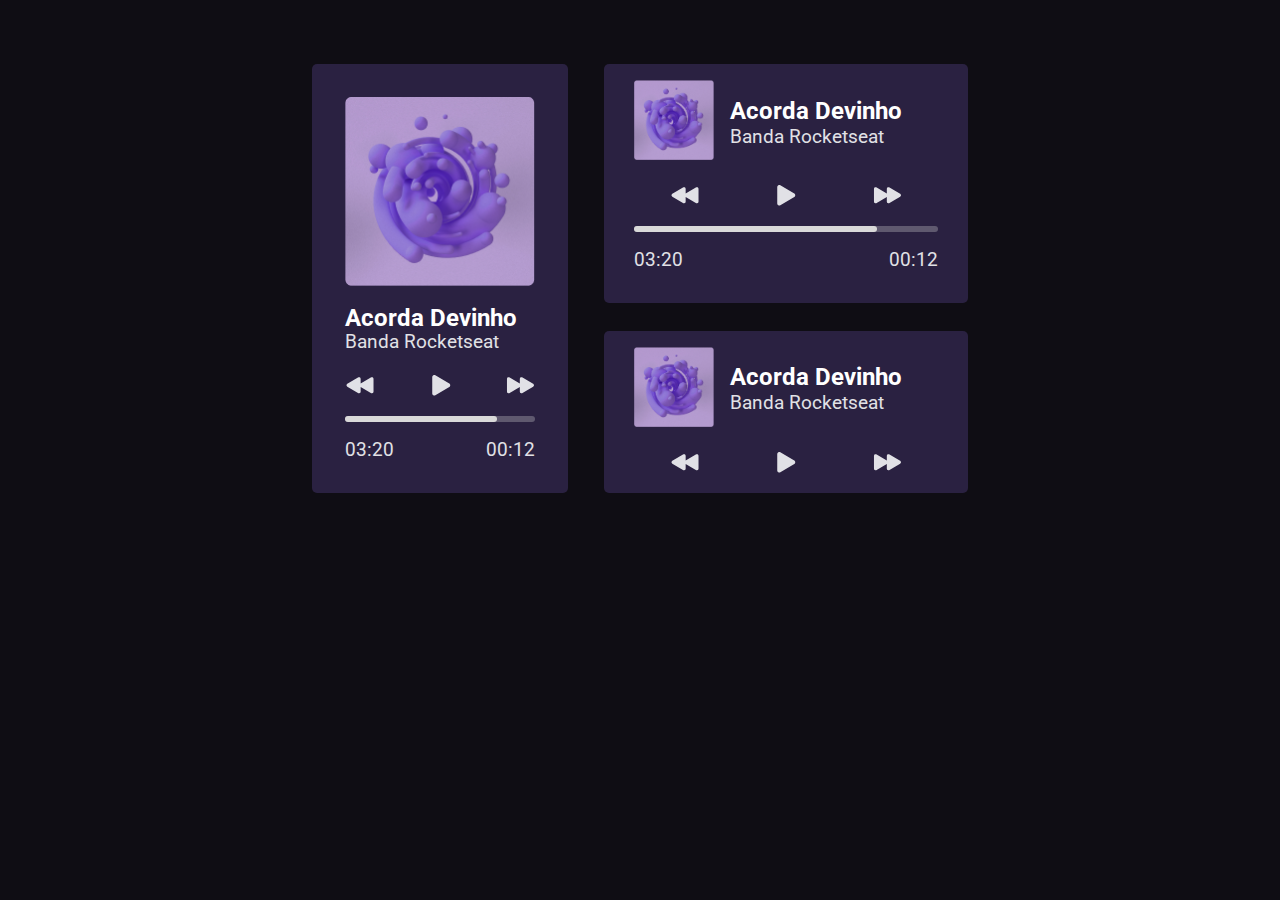
<file: 1-player-de-musica/src/index.html>
<!DOCTYPE html>
<html lang="pt-br">
<head>
    <meta charset="UTF-8">
    <meta name="viewport" content="width=device-width, initial-scale=1.0">
    <title>Player de Música - BoraCodar</title>
    <link rel="stylesheet" href="style.css">
    <link rel="preconnect" href="https://fonts.googleapis.com">
<link rel="preconnect" href="https://fonts.gstatic.com" crossorigin>
<link href="https://fonts.googleapis.com/css2?family=Roboto:wght@300;400;500;700&display=swap" rel="stylesheet">
</head>
<body>
    <div class="wrap">
        <div class="container">
            <div class="left">
                <div class="boxPlayer">
                    <div class="imgPlayer">
                        <img src="Imagem.png" alt="">
                    </div>
                    <div class="titlePlayer">
                        <h2>Acorda Devinho</h2>
                        <p>Banda Rocketseat</p>
                    </div>
                    <div class="iconsPlayer">
                        <img src="play-back.svg" alt="">
                        <img src="play.svg" alt="">
                        <img src="play-forward.svg" alt="">
                    </div>
                    <div class="statusBarPlayer"></div>
                    <div class="timePlayer">
                        <p>03:20</p>
                        <p>00:12</p>
                    </div>
                </div>
            </div>
            <div class="right">
                <div class="firstBox">
                    <div class="boxPlayer2">
                        <div class="imageAndTitle">
                            <div class="imgPlayer2">
                                <img src="Imagem.png" alt="">
                            </div>
                            <div class="titlePlayer2">
                                <h2>Acorda Devinho</h2>
                                <p>Banda Rocketseat</p>
                            </div>
                        </div>
                        <div class="iconsPlayer2">
                            <img src="play-back.svg" alt="">
                            <img src="play.svg" alt="">
                            <img src="play-forward.svg" alt="">
                        </div>
                        <div class="statusBarPlayer"></div>
                        <div class="timePlayer">
                            <p>03:20</p>
                            <p>00:12</p>
                        </div>
                    </div>
                </div>
                <div class="lastBox">
                    <div class="boxPlayer2">
                        <div class="imageAndTitle">
                            <div class="imgPlayer2">
                                <img src="Imagem.png" alt="">
                            </div>
                            <div class="titlePlayer2">
                                <h2>Acorda Devinho</h2>
                                <p>Banda Rocketseat</p>
                            </div>
                        </div>
                        <div class="iconsPlayer3">
                            <img src="play-back.svg" alt="">
                            <img src="play.svg" alt="">
                            <img src="play-forward.svg" alt="">
                        </div>
                    </div>
                </div>
            </div>
        </div>
    </div>
</body>
</html>
</file>
<file: 1-player-de-musica/src/style.css>
*{
    margin: 0;
    padding: 0;
    box-sizing: border-box;
    font-family: "Roboto", sans-serif;
}
body {
    background-color: #0f0d14;
    color: #fff;
}
h2 {
    font-size: 24px;
}
p {
    font-size: 19px;
}
.wrap {
    width: 100%;
}
.container {
    display: flex;
    justify-content: space-between;
    width: 41rem;
    margin-left: auto;
    margin-right: auto;
    margin-top: 4rem;
}




.left {
    width: 16rem;
    background-color: #2A2141;
    border-radius: 5px;
}
.boxPlayer {
    display: flex;
    flex-direction: column;
    align-items: center;
    margin-left: auto;
    margin-right: auto;
    width: 11.854rem;
}
.imgPlayer{
    width: 100%;
    margin-top: 2rem;
    border-radius: 10px;
}
.imgPlayer > img {
    width: 100%;
}
.titlePlayer {
    display: flex;
    flex-direction: column;
    align-items: start;
    width: 100%;
    margin-top: 1rem;
    line-height: 24px;
}
.titlePlayer p {
    color: #E1E1E6;
}

.iconsPlayer {
    display: flex;
    justify-content: space-between;
    width: 100%;
    margin-top: 1rem;
}

.statusBarPlayer {
    position: relative;
    margin-top: 1rem;
    width: 100%;
}

.statusBarPlayer::before {
    content: '';
    width: 100%;
    height: 0.375rem;
    display: block;
    background-color: #D9D9D9;
    opacity: 0.3;
    border-radius: 10px;
    position: absolute;
}
.statusBarPlayer::after {
    content: '';
    width: 80%;
    height: 0.375rem;
    display: block;
    background-color: #D9D9D9;
    border-radius: 10px;
}
.timePlayer {
    display: flex;
    justify-content: space-between;
    width: 100%;
    margin-top: 1rem;
    margin-bottom: 2rem;
}
.timePlayer p {
    color: #E1E1E6;
}


.right {
    display: flex;
    flex-direction: column;
    justify-content: space-between;
    width: 22.75rem;
}
.firstBox {
    background-color: #2A2141;
    border-radius: 5px;
    width: 100%;
}
.boxPlayer2 {
    display: flex;
    flex-direction: column;
    align-items: center;
    width: 19rem;
    margin-left: auto;
    margin-right: auto;
}
.imageAndTitle {
    display: flex;
    justify-content: flex-start;
    align-items: center;
    width: 100%;
    height: 5.25rem;
    margin-top: 1rem;
}
.imgPlayer2, .imgPlayer2 img {
    width: 5rem;
    margin-right: 1rem;
}
.titlePlayer2 p{
    color: #E1E1E6;
} 
.iconsPlayer2 {
    display: flex;
    justify-content: space-around;
    width: 100%;
    margin-top: 1rem;
}

.lastBox {
    background-color: #2A2141;
    border-radius: 5px;
    width: 100%;
}

.iconsPlayer3 {
    display: flex;
    justify-content: space-around;
    width: 100%;
    margin-top: 1rem;
    margin-bottom: 1rem;
}
</file>
